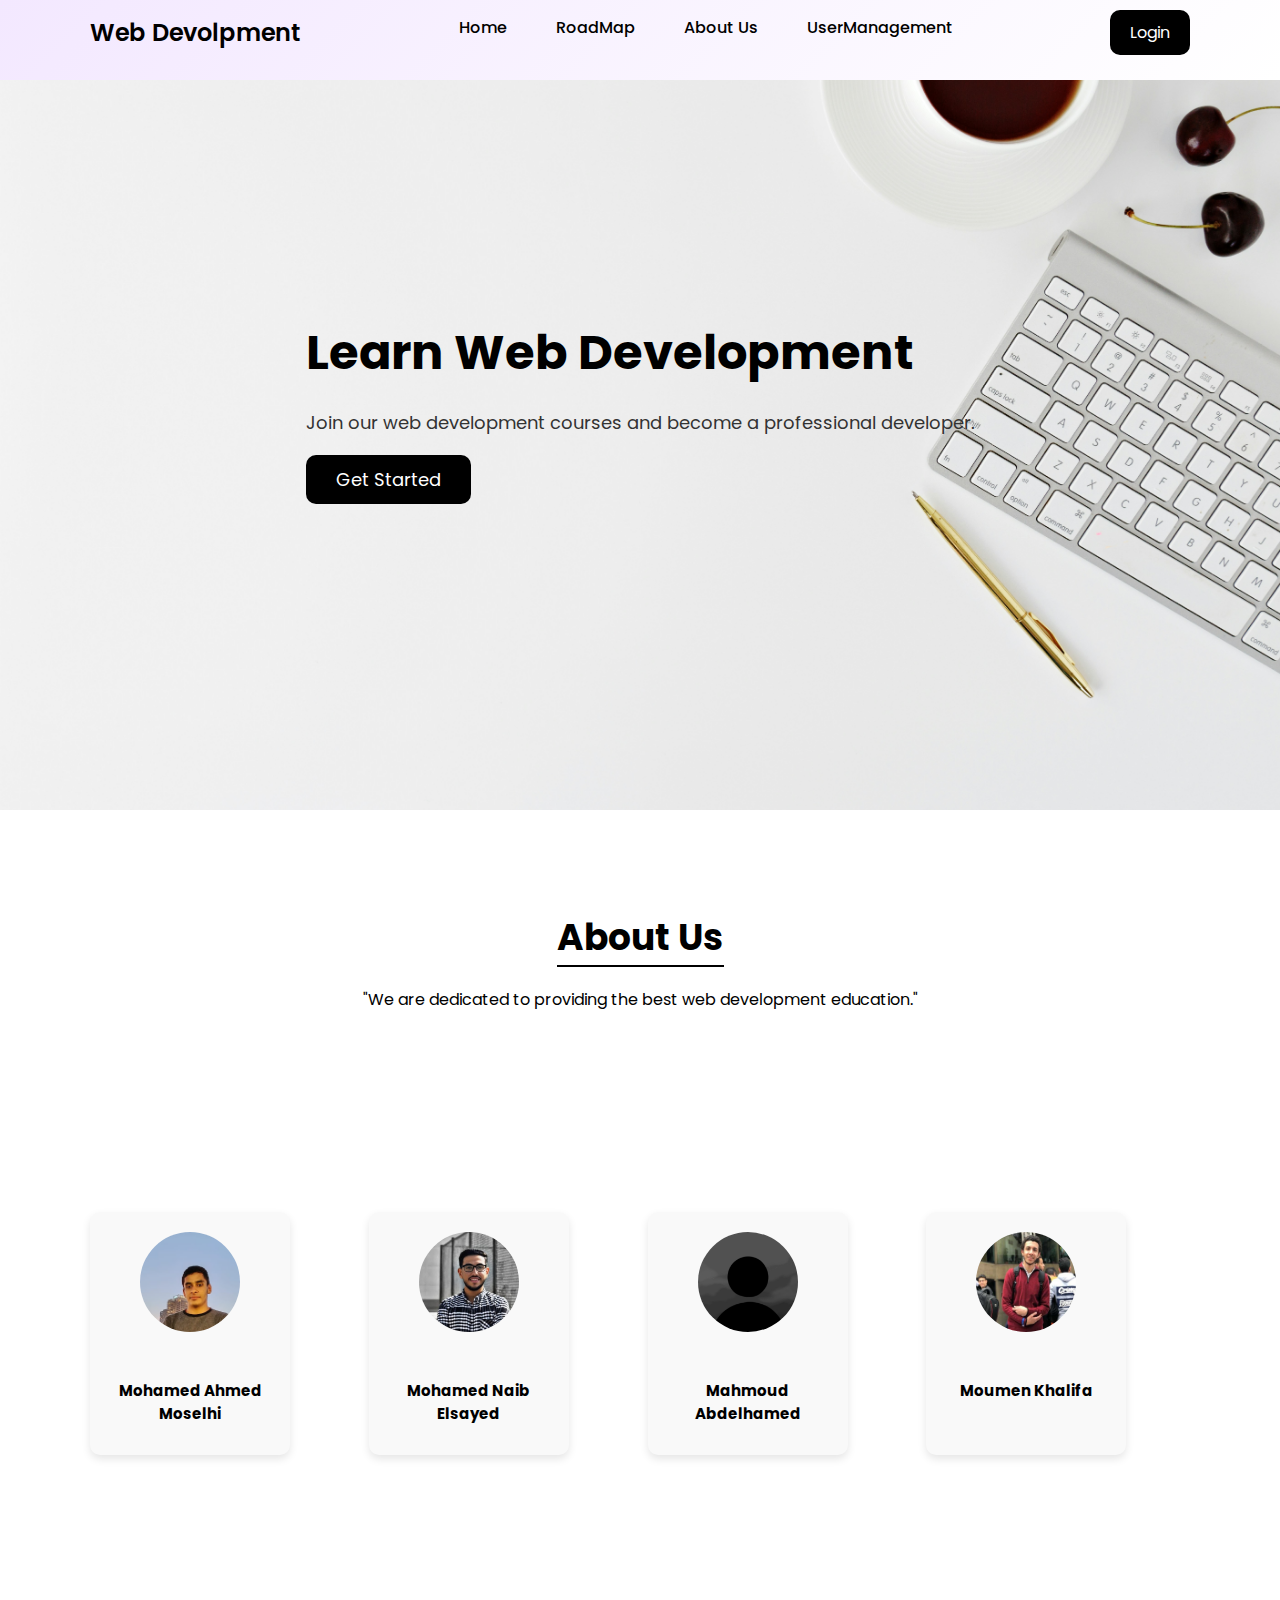
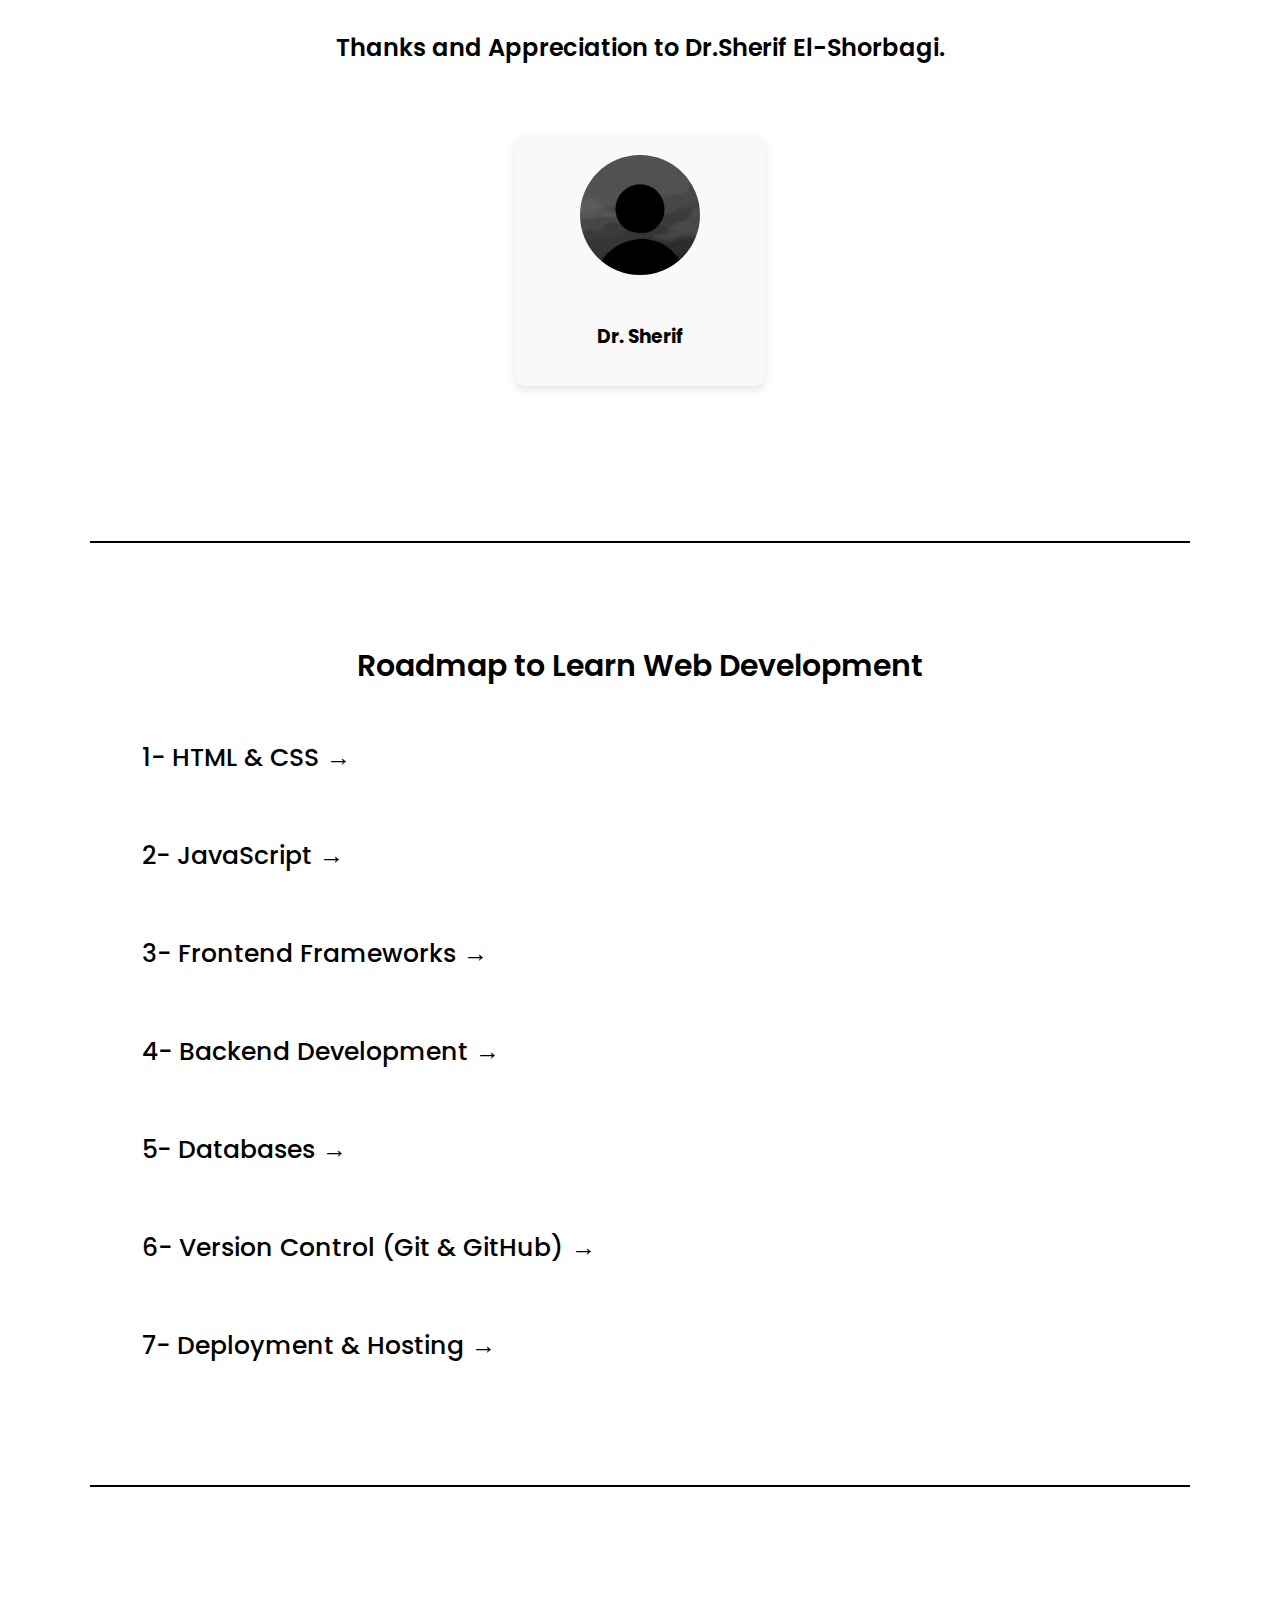
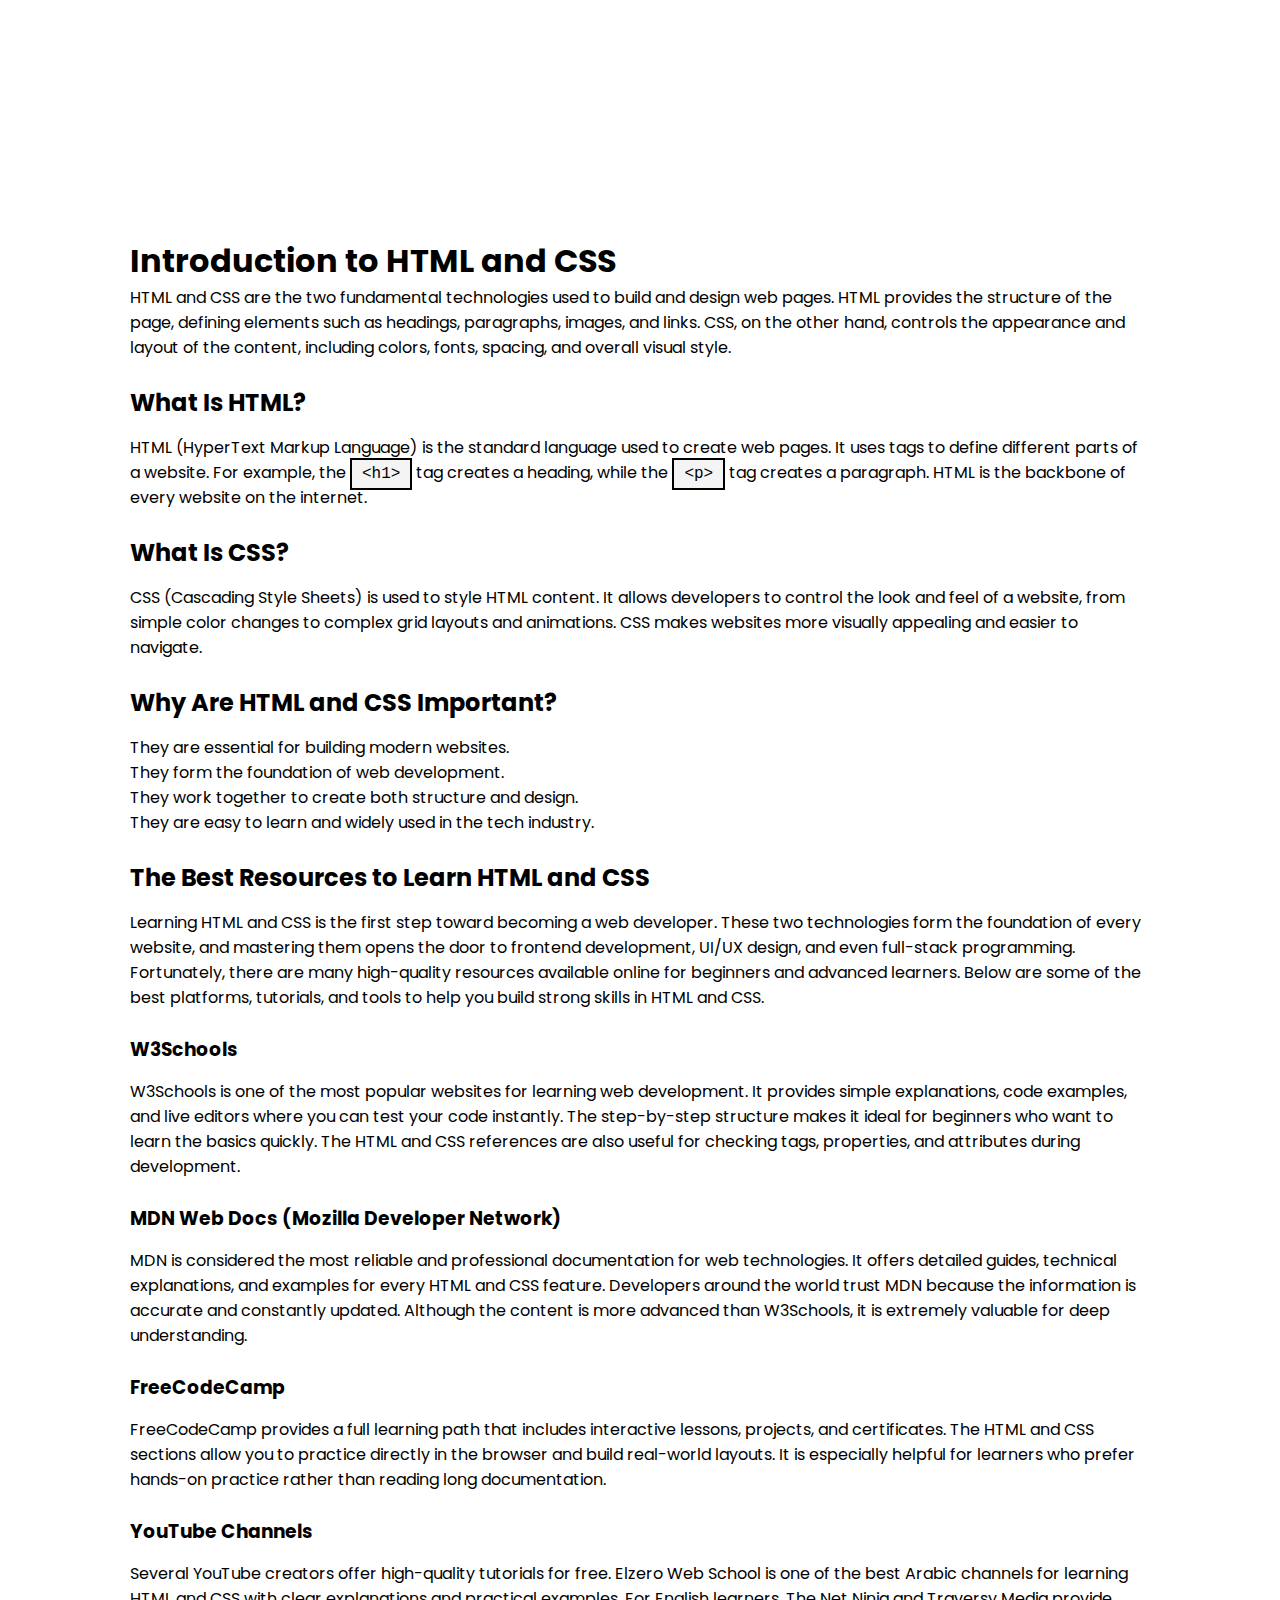
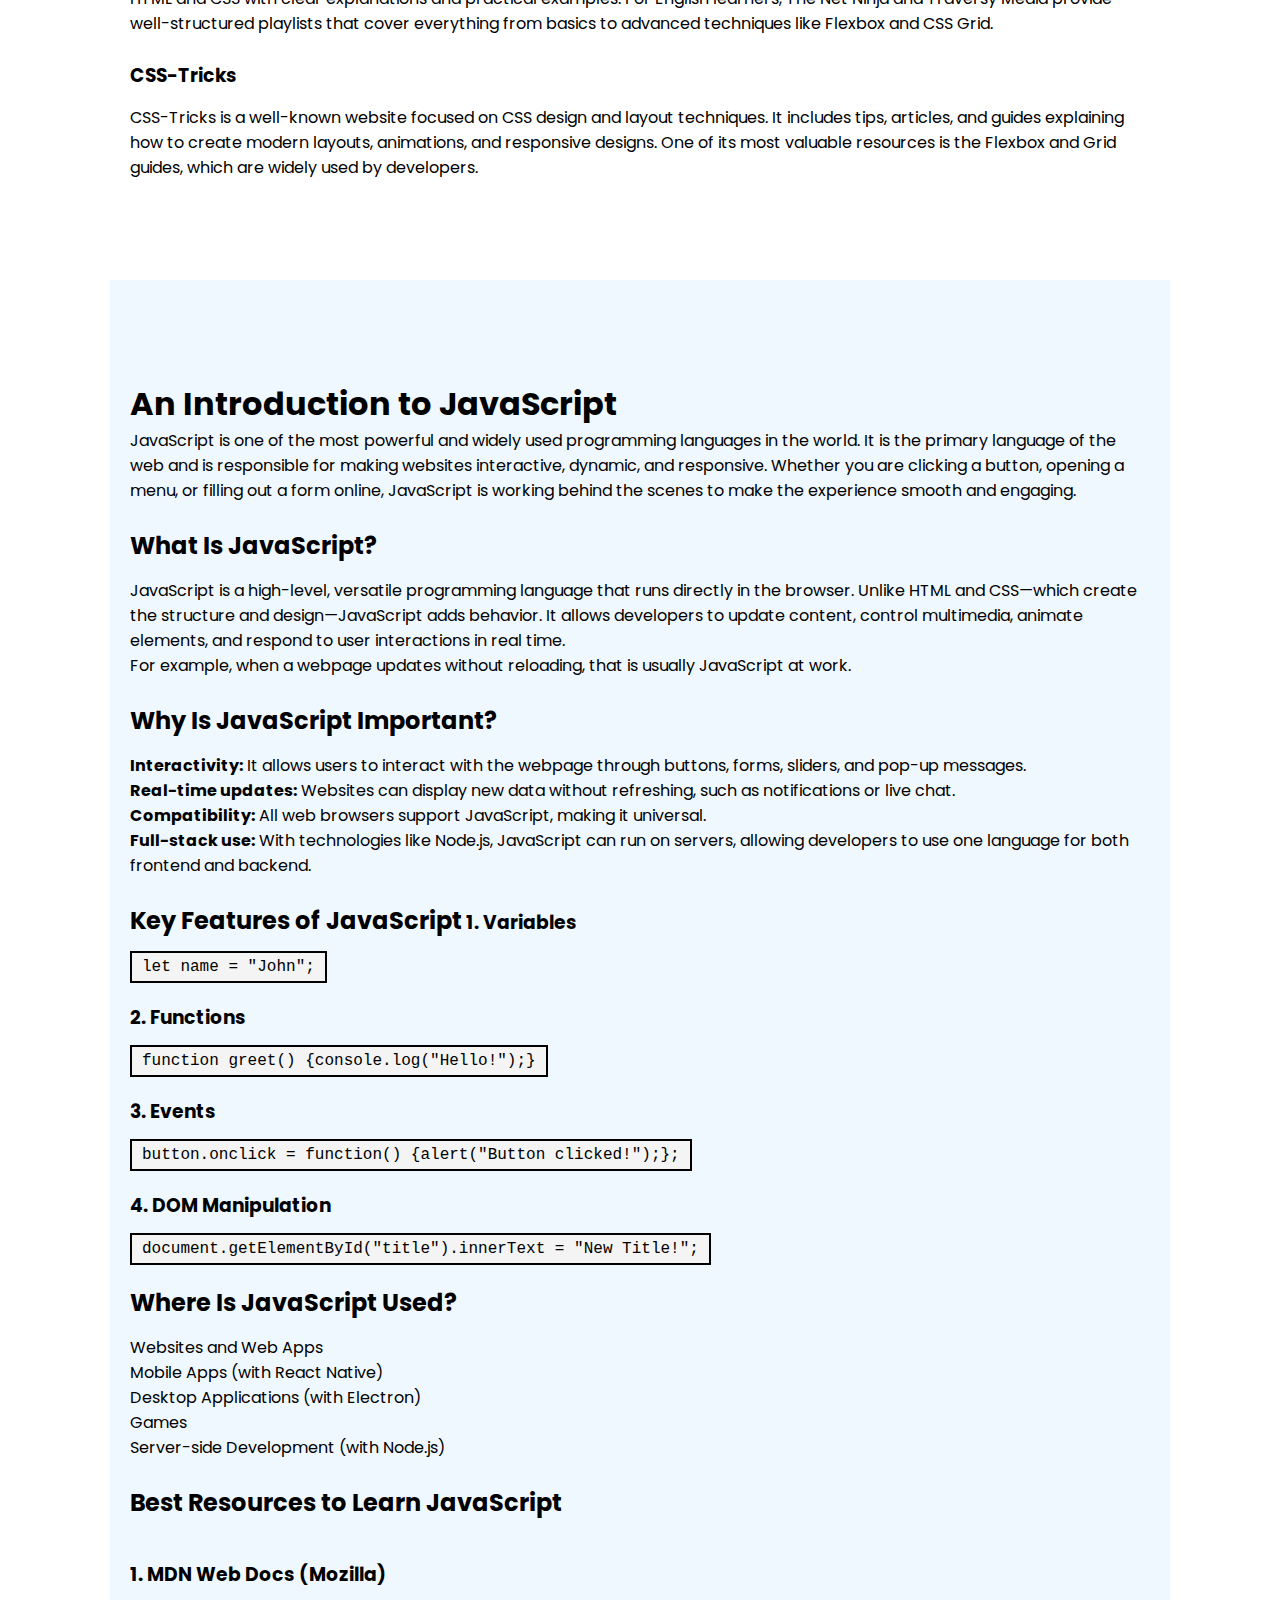
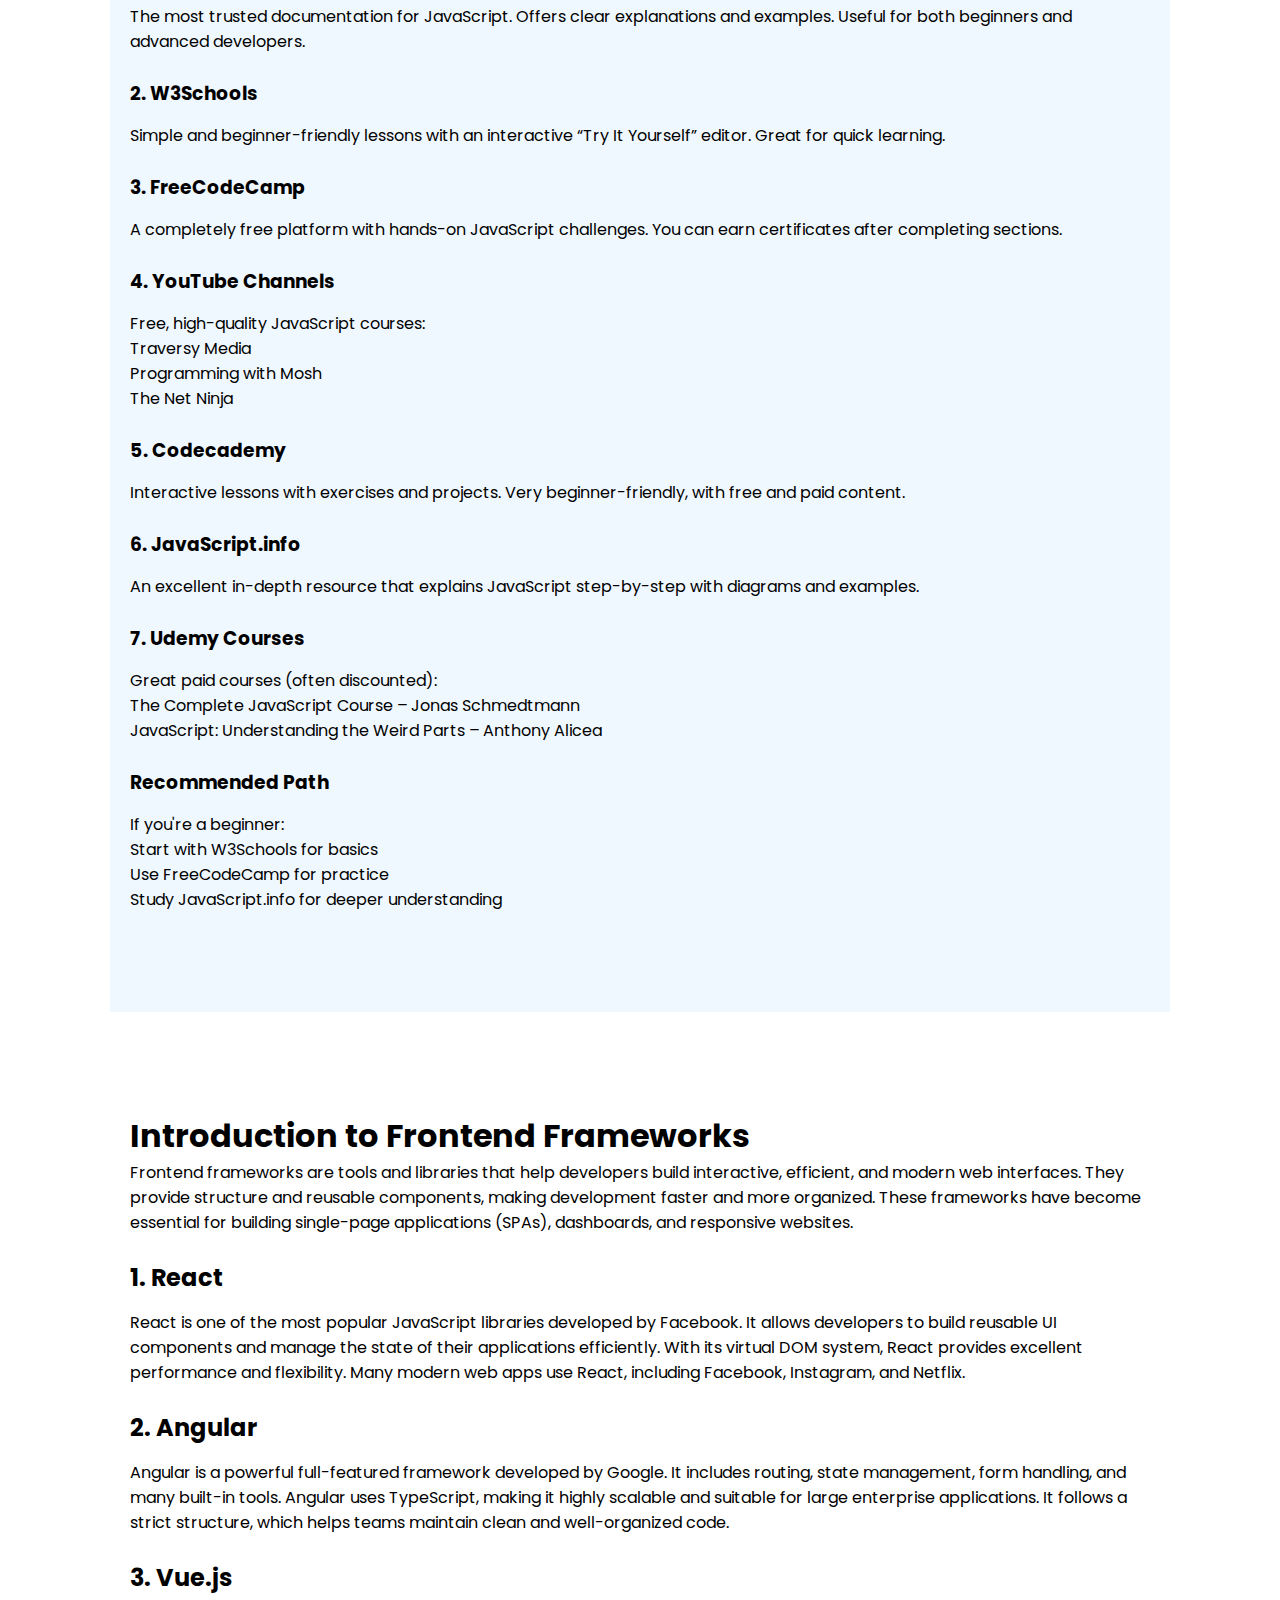
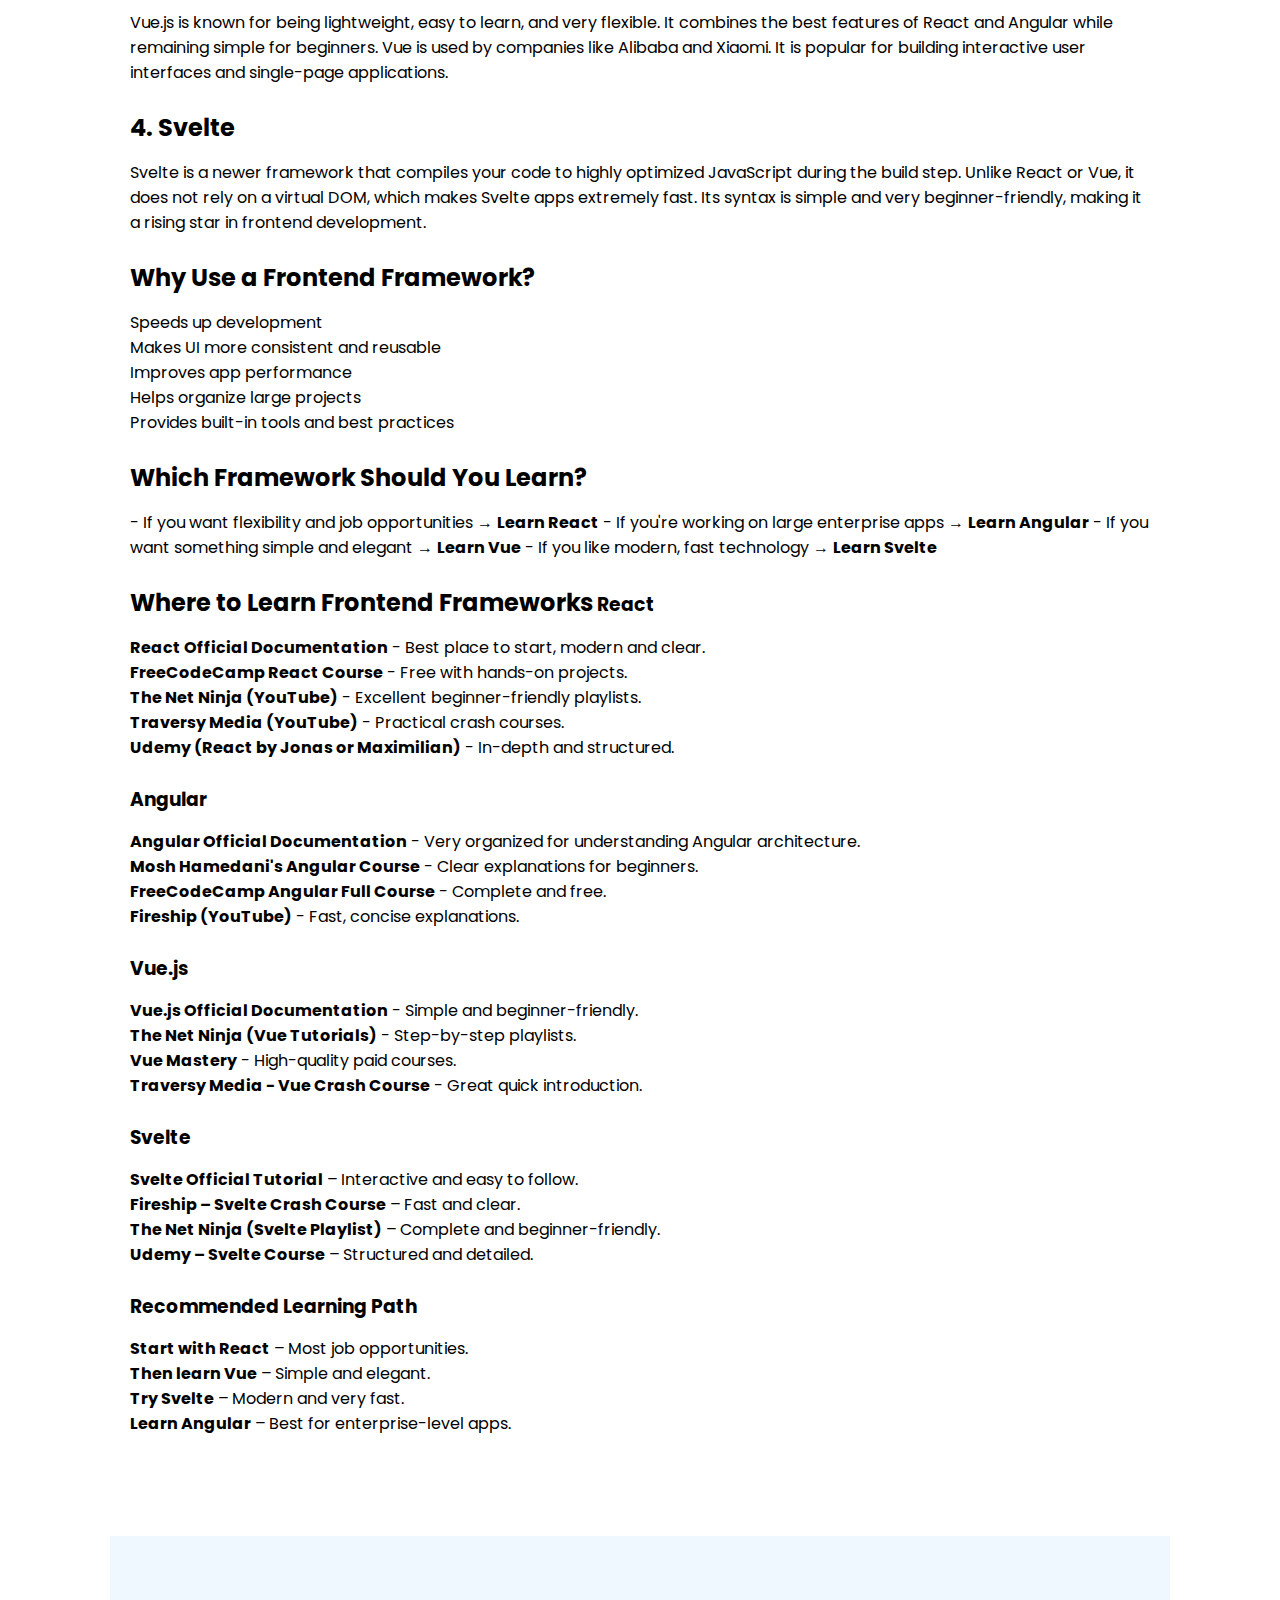
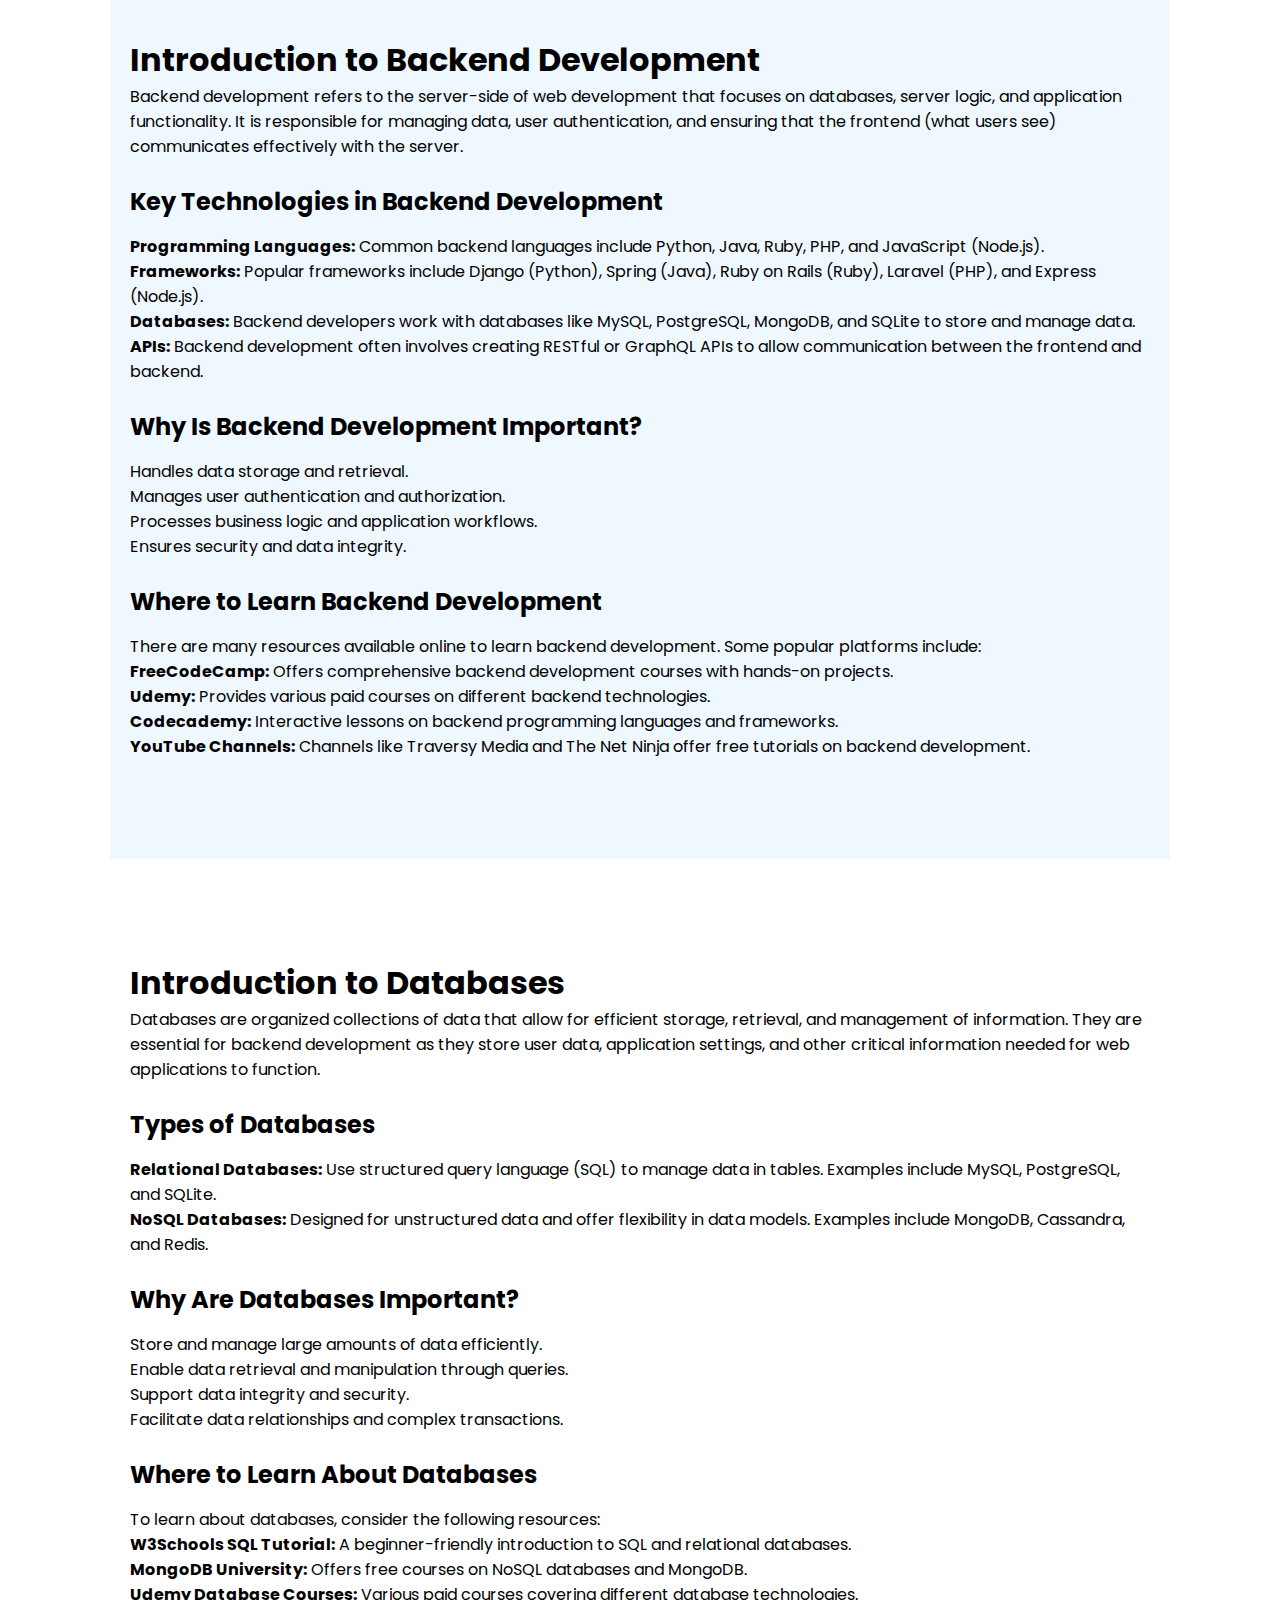
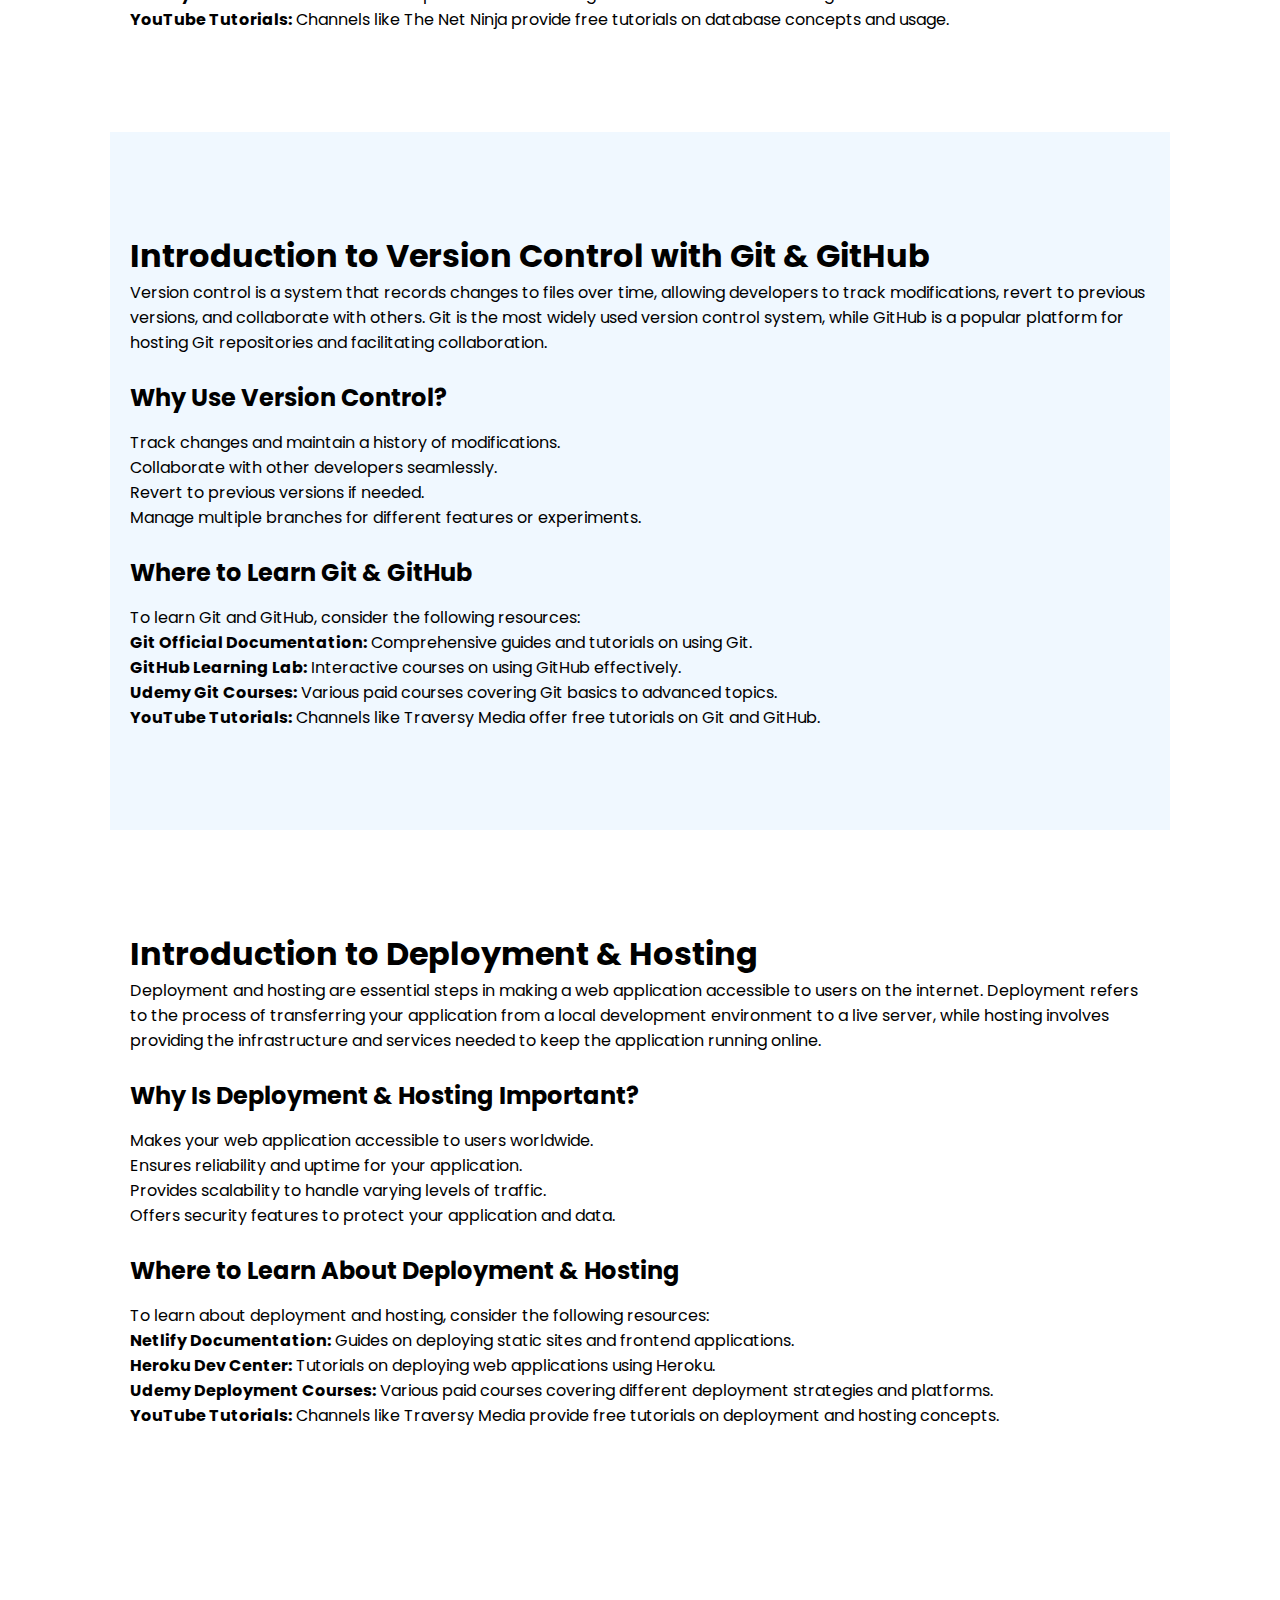
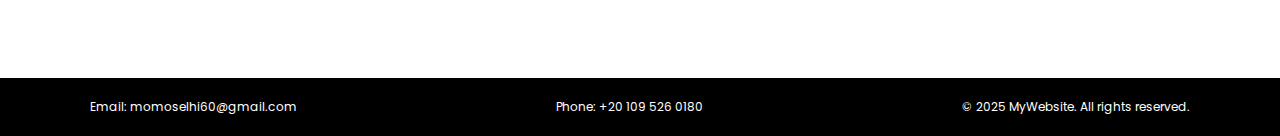
<file: index.html>
<!DOCTYPE html>
<html lang="en">
<head>
    <meta charset="UTF-8">
    <meta name="viewport" content="width=device-width, initial-scale=1.0">
    <link rel="stylesheet" href="style.css">
    <link rel="stylesheet" href="https://cdnjs.cloudflare.com/ajax/libs/font-awesome/6.4.0/css/all.min.css">
    <title>Web Development</title>
</head>
<body>
    <!-- Header -->
    <header class="header">
         <nav class="nav">
            <a href="#" class="nav_logo">Web Devolpment</a>
            <ul class="nav_items">
                <li class="nav_item">
                <a href="#" class="nav_link">Home</a>
                <a href="#roadmap_title" class="nav_link">RoadMap</a>
                <a href="#about-us" class="nav_link">About Us</a>
                <a href="users.html" class="nav_link">UserManagement</a>
            </li>
            </ul>
            <button onclick="location.href='login.html'" class="btn">Login</button>
        </nav>
    </header>
    <!-- Home -->
    <section class="home">
        <div class="home_content">
            <h1 class="home_title">Learn Web Development</h1>
            <p class="home_description">Join our web development courses and become a professional developer.</p>
            <a href="#html" class="btn">Get Started</a>
        </div>
    </section>
    <!-- About Us -->
    <section class="about-us" id="about-us">
        <div class="about-us_section">
            <h2 class="about-us_title">About Us</h2>
            <p class="about-us_description">"We are dedicated to providing the best web development education."</p>
        </div>
        <div class="student">
            <div class="student-cards">
                <div class="student-card">
                    <img src="images/img1.jpg" alt="">
                    <h3 class="stn-name">Mohamed Ahmed Moselhi</h3>    
                </div>
                <div class="student-card">
                    <img src="images/img2.jpg" alt="">
                    <h3 class="stn-name">Mohamed Naib Elsayed</h3>    
                </div>
                <div class="student-card">
                    <img src="images/profile.jpeg" alt="">
                    <h3 class="stn-name">Mahmoud Abdelhamed</h3>    
                </div>
                <div class="student-card">
                    <img src="images/img3.jpg" alt="">
                    <h3 class="stn-name">Moumen Khalifa</h3>    
                </div>
            </div>
        </div>
        <h3 class="thankful">Thanks and Appreciation to Dr.Sherif El-Shorbagi.</h3>
        <div class="doctor">
             <div class="doctor-card">
                <img src="images/profile.jpeg" alt="">
                <h3 class="stn-name">Dr. Sherif</h3>
            </div> 
        </div>
    </section>
    <section class="roadmap">
        <div class="roadmap_section" id="roadmap_title">
            <h2 class="roadmap_title" >Roadmap to Learn Web Development</h2>
            <ul class="roadmap_list">
                <li class="roadmap_item"><a href="#html">1- HTML & CSS <span> &rightarrow;</span></a></li>
                <li class="roadmap_item"><a href="#js">2- JavaScript<span> &rightarrow;</span></a></li>
                <li class="roadmap_item"><a href="#framwork">3- Frontend Frameworks <span> &rightarrow;</span></a></li>
                <li class="roadmap_item"><a href="#backend">4- Backend Development <span> &rightarrow;</span></a></li>
                <li class="roadmap_item"><a href="#database">5- Databases <span> &rightarrow;</span></a></li>
                <li class="roadmap_item"><a href="#git">6- Version Control (Git & GitHub) <span> &rightarrow;</span></a></li>
                <li class="roadmap_item"><a href="#host">7- Deployment & Hosting <span> &rightarrow;</span></a></li>
            </ul>
        </div>
    </section>
    <section class="articles">
        <div class="article" id="html">
            <h1 >Introduction to HTML and CSS</h1>
            <p>
            HTML and CSS are the two fundamental technologies used to build and design web pages. 
            HTML provides the structure of the page, defining elements such as headings, paragraphs, 
            images, and links. CSS, on the other hand, controls the appearance and layout of the content, 
            including colors, fonts, spacing, and overall visual style.
             </p>
            <h2>What Is HTML?</h2>
            <p>
             HTML (HyperText Markup Language) is the standard language used to create web pages. 
            It uses tags to define different parts of a website. For example, the 
            <code>&lt;h1&gt;</code> tag creates a heading, while the <code>&lt;p&gt;</code> tag 
            creates a paragraph. HTML is the backbone of every website on the internet.
            </p>

            <h2>What Is CSS?</h2>
            <p>
            CSS (Cascading Style Sheets) is used to style HTML content. It allows developers 
            to control the look and feel of a website, from simple color changes to complex 
            grid layouts and animations. CSS makes websites more visually appealing and easier 
            to navigate.
            </p>

            <h2>Why Are HTML and CSS Important?</h2>
            <ul>
            <li>They are essential for building modern websites.</li>
            <li>They form the foundation of web development.</li>
            <li>They work together to create both structure and design.</li>
            <li>They are easy to learn and widely used in the tech industry.</li>
            </ul>
            <h2>The Best Resources to Learn HTML and CSS</h2>
            <p>
                Learning HTML and CSS is the first step toward becoming a web developer. These two technologies form the foundation of every website, and mastering them opens the door to frontend development, UI/UX design, and even full-stack programming. Fortunately, there are many high-quality resources available online for beginners and advanced learners. Below are some of the best platforms, tutorials, and tools to help you build strong skills in HTML and CSS.
            </p>
            <h3>W3Schools</h3>
            <p>W3Schools is one of the most popular websites for learning web development. It provides simple explanations, code examples, and live editors where you can test your code instantly. The step-by-step structure makes it ideal for beginners who want to learn the basics quickly. The HTML and CSS references are also useful for checking tags, properties, and attributes during development.
            </p>
            <h3>MDN Web Docs (Mozilla Developer Network)</h3>
            <p>
                MDN is considered the most reliable and professional documentation for web technologies. It offers detailed guides, technical explanations, and examples for every HTML and CSS feature. Developers around the world trust MDN because the information is accurate and constantly updated. Although the content is more advanced than W3Schools, it is extremely valuable for deep understanding.
            </p>
            <h3>FreeCodeCamp </h3>
                <p>
                    FreeCodeCamp provides a full learning path that includes interactive lessons, projects, and certificates. The HTML and CSS sections allow you to practice directly in the browser and build real-world layouts. It is especially helpful for learners who prefer hands-on practice rather than reading long documentation.
                </p>
            <h3>YouTube Channels</h3>
           
            <p>
                Several YouTube creators offer high-quality tutorials for free.
                Elzero Web School is one of the best Arabic channels for learning HTML and CSS with clear explanations and practical examples.
                For English learners, The Net Ninja and Traversy Media provide well-structured playlists that cover everything from basics to advanced techniques like Flexbox and CSS Grid.
            </p>
            <h3>CSS-Tricks</h3>
            <p>
                CSS-Tricks is a well-known website focused on CSS design and layout techniques. It includes tips, articles, and guides explaining how to create modern layouts, animations, and responsive designs. One of its most valuable resources is the Flexbox and Grid guides, which are widely used by developers.
            </p>

        </div>
        <div class="article" id="js">
            <h1>An Introduction to JavaScript</h1>

                <p>JavaScript is one of the most powerful and widely used programming languages in the world. It is the primary language of the web and is responsible for making websites interactive, dynamic, and responsive. Whether you are clicking a button, opening a menu, or filling out a form online, JavaScript is working behind the scenes to make the experience smooth and engaging.</p>

                <h2>What Is JavaScript?</h2>
                <p>JavaScript is a high-level, versatile programming language that runs directly in the browser. Unlike HTML and CSS—which create the structure and design—JavaScript adds behavior. It allows developers to update content, control multimedia, animate elements, and respond to user interactions in real time.</p>
                <p>For example, when a webpage updates without reloading, that is usually JavaScript at work.</p>

                <h2>Why Is JavaScript Important?</h2>
                <ul>
                    <li><strong>Interactivity:</strong> It allows users to interact with the webpage through buttons, forms, sliders, and pop-up messages.</li>
                    <li><strong>Real-time updates:</strong> Websites can display new data without refreshing, such as notifications or live chat.</li>
                    <li><strong>Compatibility:</strong> All web browsers support JavaScript, making it universal.</li>
                    <li><strong>Full-stack use:</strong> With technologies like Node.js, JavaScript can run on servers, allowing developers to use one language for both frontend and backend.</li>
                </ul>

                <h2>Key Features of JavaScript</h2>

                <h3>1. Variables</h3>
                <pre><code>let name = "John";</code></pre>

                <h3>2. Functions</h3>
                <pre><code>function greet() {console.log("Hello!");}</code></pre>
                <h3>3. Events</h3>
                <pre><code>button.onclick = function() {alert("Button clicked!");};</code></pre>
                <h3>4. DOM Manipulation</h3>
                <pre><code>document.getElementById("title").innerText = "New Title!";</code></pre>
                <h2>Where Is JavaScript Used?</h2>
                <ul>
                    <li>Websites and Web Apps</li>
                    <li>Mobile Apps (with React Native)</li>
                    <li>Desktop Applications (with Electron)</li>
                    <li>Games</li>
                    <li>Server-side Development (with Node.js)</li>
                </ul>
                <h2>Best Resources to Learn JavaScript</h2>
                <div class="resource">
                <h3>1. MDN Web Docs (Mozilla)</h3>
                <p>The most trusted documentation for JavaScript. Offers clear explanations and examples. Useful for both beginners and advanced developers.</p>
            </div>

            <div class="resource">
                <h3>2. W3Schools</h3>
                <p>Simple and beginner-friendly lessons with an interactive “Try It Yourself” editor. Great for quick learning.</p>
            </div>

            <div class="resource">
                <h3>3. FreeCodeCamp</h3>
                <p>A completely free platform with hands-on JavaScript challenges. You can earn certificates after completing sections.</p>
            </div>

            <div class="resource">
                <h3>4. YouTube Channels</h3>
                <p>Free, high-quality JavaScript courses:</p>
                <ul>
                    <li>Traversy Media</li>
                    <li>Programming with Mosh</li>
                    <li>The Net Ninja</li>
                </ul>
            </div>

            <div class="resource">
                <h3>5. Codecademy</h3>
                <p>Interactive lessons with exercises and projects. Very beginner-friendly, with free and paid content.</p>
            </div>

            <div class="resource">
                <h3>6. JavaScript.info</h3>
                <p>An excellent in-depth resource that explains JavaScript step-by-step with diagrams and examples.</p>
            </div>

            <div class="resource">
                <h3>7. Udemy Courses</h3>
                <p>Great paid courses (often discounted):</p>
                <ul>
                    <li>The Complete JavaScript Course – Jonas Schmedtmann</li>
                    <li>JavaScript: Understanding the Weird Parts – Anthony Alicea</li>
                </ul>
            </div>

            <h3>Recommended Path</h3>
            <p>If you're a beginner:</p>
            <ul>
                <li>Start with W3Schools for basics</li>
                <li>Use FreeCodeCamp for practice</li>
                <li>Study JavaScript.info for deeper understanding</li>
            </ul>
        </div>
        <div class="article" id="framwork">
            <h1>Introduction to Frontend Frameworks</h1>
            <p>
            Frontend frameworks are tools and libraries that help developers build interactive, efficient, and modern web interfaces. 
            They provide structure and reusable components, making development faster and more organized. 
            These frameworks have become essential for building single-page applications (SPAs), dashboards, and responsive websites.
            </p>
            <h2>1. React</h2>
            <p>
            React is one of the most popular JavaScript libraries developed by Facebook. 
            It allows developers to build reusable UI components and manage the state of their applications efficiently. 
            With its virtual DOM system, React provides excellent performance and flexibility. 
            Many modern web apps use React, including Facebook, Instagram, and Netflix.
            </p>
             <h2>2. Angular</h2>
            <p>
            Angular is a powerful full-featured framework developed by Google. 
            It includes routing, state management, form handling, and many built-in tools. 
            Angular uses TypeScript, making it highly scalable and suitable for large enterprise applications. 
            It follows a strict structure, which helps teams maintain clean and well-organized code.
            </p>
            <h2>3. Vue.js</h2>
            <p>
            Vue.js is known for being lightweight, easy to learn, and very flexible. 
            It combines the best features of React and Angular while remaining simple for beginners. 
            Vue is used by companies like Alibaba and Xiaomi. 
            It is popular for building interactive user interfaces and single-page applications.
            </p>
            <h2>4. Svelte</h2>
            <p>
            Svelte is a newer framework that compiles your code to highly optimized JavaScript during the build step. 
            Unlike React or Vue, it does not rely on a virtual DOM, which makes Svelte apps extremely fast. 
            Its syntax is simple and very beginner-friendly, making it a rising star in frontend development.
            </p>
            <h2>Why Use a Frontend Framework?</h2>
             <ul>
                <li>Speeds up development</li>
                <li>Makes UI more consistent and reusable</li>
                <li>Improves app performance</li>
                <li>Helps organize large projects</li>
                <li>Provides built-in tools and best practices</li>
            </ul>
            <h2>Which Framework Should You Learn?</h2>
            <p>
            - If you want flexibility and job opportunities → <strong>Learn React</strong>  
            - If you're working on large enterprise apps → <strong>Learn Angular</strong>  
            - If you want something simple and elegant → <strong>Learn Vue</strong>  
            - If you like modern, fast technology → <strong>Learn Svelte</strong>
            </p>
            <h2>Where to Learn Frontend Frameworks</h2>
            <h3>React</h3>
            <ul>
                <li><strong>React Official Documentation</strong> - Best place to start, modern and clear.</li>
                <li><strong>FreeCodeCamp React Course</strong> - Free with hands-on projects.</li>
                <li><strong>The Net Ninja (YouTube)</strong> - Excellent beginner-friendly playlists.</li>
                <li><strong>Traversy Media (YouTube)</strong> - Practical crash courses.</li>
                <li><strong>Udemy (React by Jonas or Maximilian)</strong> - In-depth and structured.</li>
            </ul>
            <h3>Angular</h3>
            <ul>
                <li><strong>Angular Official Documentation</strong> - Very organized for understanding Angular architecture.</li>
                <li><strong>Mosh Hamedani's Angular Course</strong> - Clear explanations for beginners.</li>
                <li><strong>FreeCodeCamp Angular Full Course</strong> - Complete and free.</li>
                <li><strong>Fireship (YouTube)</strong> - Fast, concise explanations.</li>
            </ul>
            <h3>Vue.js</h3>
            <ul>
                <li><strong>Vue.js Official Documentation</strong> - Simple and beginner-friendly.</li>
                <li><strong>The Net Ninja (Vue Tutorials)</strong> - Step-by-step playlists.</li>
                <li><strong>Vue Mastery</strong> - High-quality paid courses.</li>
                <li><strong>Traversy Media - Vue Crash Course</strong> - Great quick introduction.</li>
            </ul>
            <h3>Svelte</h3>
            <ul>
                <li><strong>Svelte Official Tutorial</strong> – Interactive and easy to follow.</li>
                <li><strong>Fireship – Svelte Crash Course</strong> – Fast and clear.</li>
                <li><strong>The Net Ninja (Svelte Playlist)</strong> – Complete and beginner-friendly.</li>
                <li><strong>Udemy – Svelte Course</strong> – Structured and detailed.</li>
            </ul>
            <h3>Recommended Learning Path</h3>
            <ul>
                <li><strong>Start with React</strong> – Most job opportunities.</li>
                <li><strong>Then learn Vue</strong> – Simple and elegant.</li>
                <li><strong>Try Svelte</strong> – Modern and very fast.</li>
                <li><strong>Learn Angular</strong> – Best for enterprise-level apps.</li>
            </ul>
        </div>
        <div class="article" id="backend">
            <h1>Introduction to Backend Development</h1>
            <p>
            Backend development refers to the server-side of web development that focuses on databases, 
            server logic, and application functionality. It is responsible for managing data, 
            user authentication, and ensuring that the frontend (what users see) communicates effectively with the server.
            </p>
            <h2>Key Technologies in Backend Development</h2>
            <ul>
                <li><strong>Programming Languages:</strong> Common backend languages include Python, Java, Ruby, PHP, and JavaScript (Node.js).</li>
                <li><strong>Frameworks:</strong> Popular frameworks include Django (Python), Spring (Java), Ruby on Rails (Ruby), Laravel (PHP), and Express (Node.js).</li>
                <li><strong>Databases:</strong> Backend developers work with databases like MySQL, PostgreSQL, MongoDB, and SQLite to store and manage data.</li>
                <li><strong>APIs:</strong> Backend development often involves creating RESTful or GraphQL APIs to allow communication between the frontend and backend.</li>
            </ul>
            <h2>Why Is Backend Development Important?</h2>
            <ul>
                <li>Handles data storage and retrieval.</li>
                <li>Manages user authentication and authorization.</li>
                <li>Processes business logic and application workflows.</li>
                <li>Ensures security and data integrity.</li>
            </ul>
            <h2>Where to Learn Backend Development</h2>
            <p>
                There are many resources available online to learn backend development. Some popular platforms include:
            </p>
            <ul>
                <li><strong>FreeCodeCamp:</strong> Offers comprehensive backend development courses with hands-on projects.</li>
                <li><strong>Udemy:</strong> Provides various paid courses on different backend technologies.</li>
                <li><strong>Codecademy:</strong> Interactive lessons on backend programming languages and frameworks.</li>
                <li><strong>YouTube Channels:</strong> Channels like Traversy Media and The Net Ninja offer free tutorials on backend development.</li>
            </ul>
        </div>
        <div class="article" id="database">
            <h1>Introduction to Databases</h1>
            <p>
            Databases are organized collections of data that allow for efficient storage, retrieval, and management of information. 
            They are essential for backend development as they store user data, application settings, and other critical information needed for web applications to function.
            </p>
            <h2>Types of Databases</h2>
            <ul>
                <li><strong>Relational Databases:</strong> Use structured query language (SQL) to manage data in tables. Examples include MySQL, PostgreSQL, and SQLite.</li>
                <li><strong>NoSQL Databases:</strong> Designed for unstructured data and offer flexibility in data models. Examples include MongoDB, Cassandra, and Redis.</li>
            </ul>
            <h2>Why Are Databases Important?</h2>
            <ul>
                <li>Store and manage large amounts of data efficiently.</li>
                <li>Enable data retrieval and manipulation through queries.</li>
                <li>Support data integrity and security.</li>
                <li>Facilitate data relationships and complex transactions.</li>
            </ul>
            <h2>Where to Learn About Databases</h2>
            <p>
                To learn about databases, consider the following resources:
            </p>
            <ul>
                <li><strong>W3Schools SQL Tutorial:</strong> A beginner-friendly introduction to SQL and relational databases.</li>
                <li><strong>MongoDB University:</strong> Offers free courses on NoSQL databases and MongoDB.</li>
                <li><strong>Udemy Database Courses:</strong> Various paid courses covering different database technologies.</li>
                <li><strong>YouTube Tutorials:</strong> Channels like The Net Ninja provide free tutorials on database concepts and usage.</li>
            </ul>
        </div>
        <div class="article" id="git">
            <h1>Introduction to Version Control with Git & GitHub</h1>
            <p>
            Version control is a system that records changes to files over time, allowing developers to track modifications, revert to previous versions, and collaborate with others. 
            Git is the most widely used version control system, while GitHub is a popular platform for hosting Git repositories and facilitating collaboration.
            </p>
            <h2>Why Use Version Control?</h2>
            <ul>
                <li>Track changes and maintain a history of modifications.</li>
                <li>Collaborate with other developers seamlessly.</li>
                <li>Revert to previous versions if needed.</li>
                <li>Manage multiple branches for different features or experiments.</li>
            </ul>
            <h2>Where to Learn Git & GitHub</h2>
            <p>
                To learn Git and GitHub, consider the following resources:
            </p>
            <ul>
                <li><strong>Git Official Documentation:</strong> Comprehensive guides and tutorials on using Git.</li>
                <li><strong>GitHub Learning Lab:</strong> Interactive courses on using GitHub effectively.</li>
                <li><strong>Udemy Git Courses:</strong> Various paid courses covering Git basics to advanced topics.</li>
                <li><strong>YouTube Tutorials:</strong> Channels like Traversy Media offer free tutorials on Git and GitHub.</li>
            </ul>
        </div>
        <div class="article" id="host">
            <h1>Introduction to Deployment & Hosting</h1>
            <p>
            Deployment and hosting are essential steps in making a web application accessible to users on the internet. 
            Deployment refers to the process of transferring your application from a local development environment to a live server, 
            while hosting involves providing the infrastructure and services needed to keep the application running online.
            </p>
            <h2>Why Is Deployment & Hosting Important?</h2>
            <ul>
                <li>Makes your web application accessible to users worldwide.</li>
                <li>Ensures reliability and uptime for your application.</li>
                <li>Provides scalability to handle varying levels of traffic.</li>
                <li>Offers security features to protect your application and data.</li>
            </ul>
            <h2>Where to Learn About Deployment & Hosting</h2>
            <p>
                To learn about deployment and hosting, consider the following resources:
            </p>
            <ul>
                <li><strong>Netlify Documentation:</strong> Guides on deploying static sites and frontend applications.</li>
                <li><strong>Heroku Dev Center:</strong> Tutorials on deploying web applications using Heroku.</li>
                <li><strong>Udemy Deployment Courses:</strong> Various paid courses covering different deployment strategies and platforms.</li>
                <li><strong>YouTube Tutorials:</strong> Channels like Traversy Media provide free tutorials on deployment and hosting concepts.</li>
            </ul>
        </div>
    </section>
    <!-- footer -->
    <footer>
        <div class="footer" id="footer">
        <p>Email: <a href="momoselhi60@gmail.com">momoselhi60@gmail.com</a></p>
        <p>Phone: <a href="tel:+201095260180">+20 109 526 0180</a></p>
        <p>© 2025 MyWebsite. All rights reserved.</p></div>
    </footer>
</body>
</html>
</file>
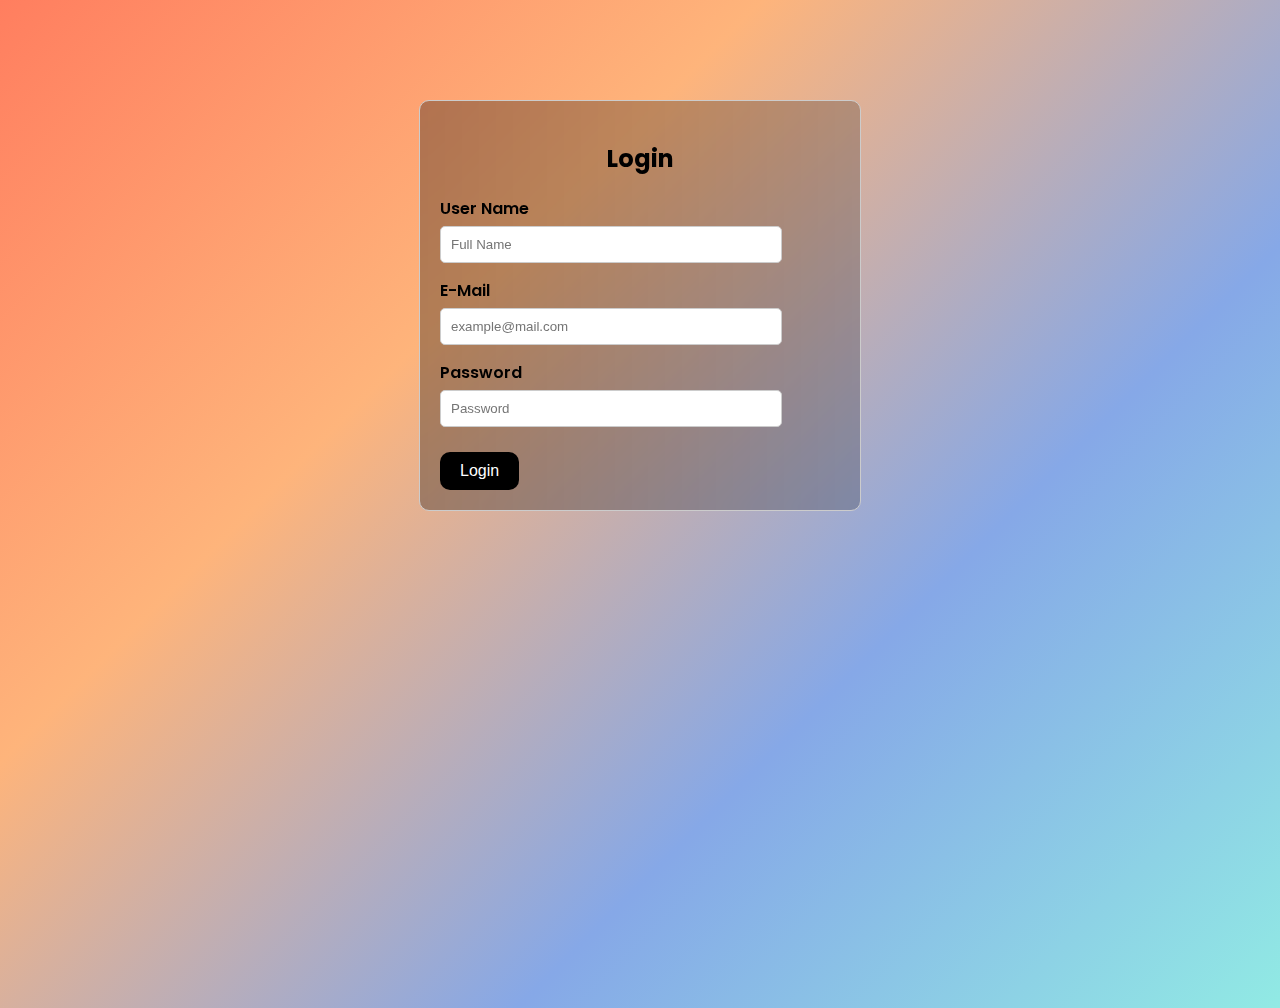
<file: login.html>
<!DOCTYPE html>
<html lang="en">
<head>
    <meta charset="UTF-8">
    <meta name="viewport" content="width=device-width, initial-scale=1.0">
    <link rel="stylesheet" href="log_style.css">
    <title>Web Development</title>
</head>
<body>
    <div class="login">
        <h2>Login</h2>
        <form action="index.html">
            <div class="input-group">
                <label for="username">User Name</label>
                <input type="text" id="username" name="username" required placeholder="Full Name">
            </div>
            <div class="input-group">
                <label for="Email">E-Mail</label>
                <input type="email" id="email" name="email" required placeholder="example@mail.com">
            </div>
            <div class="input-group">
                <label for="password">Password</label>
                <input type="password" id="password" name="password" required placeholder="Password">
            </div>
            <button type="submit" class="btn">Login</button>
        </form>
    </div>
</body>
</html>
</file>
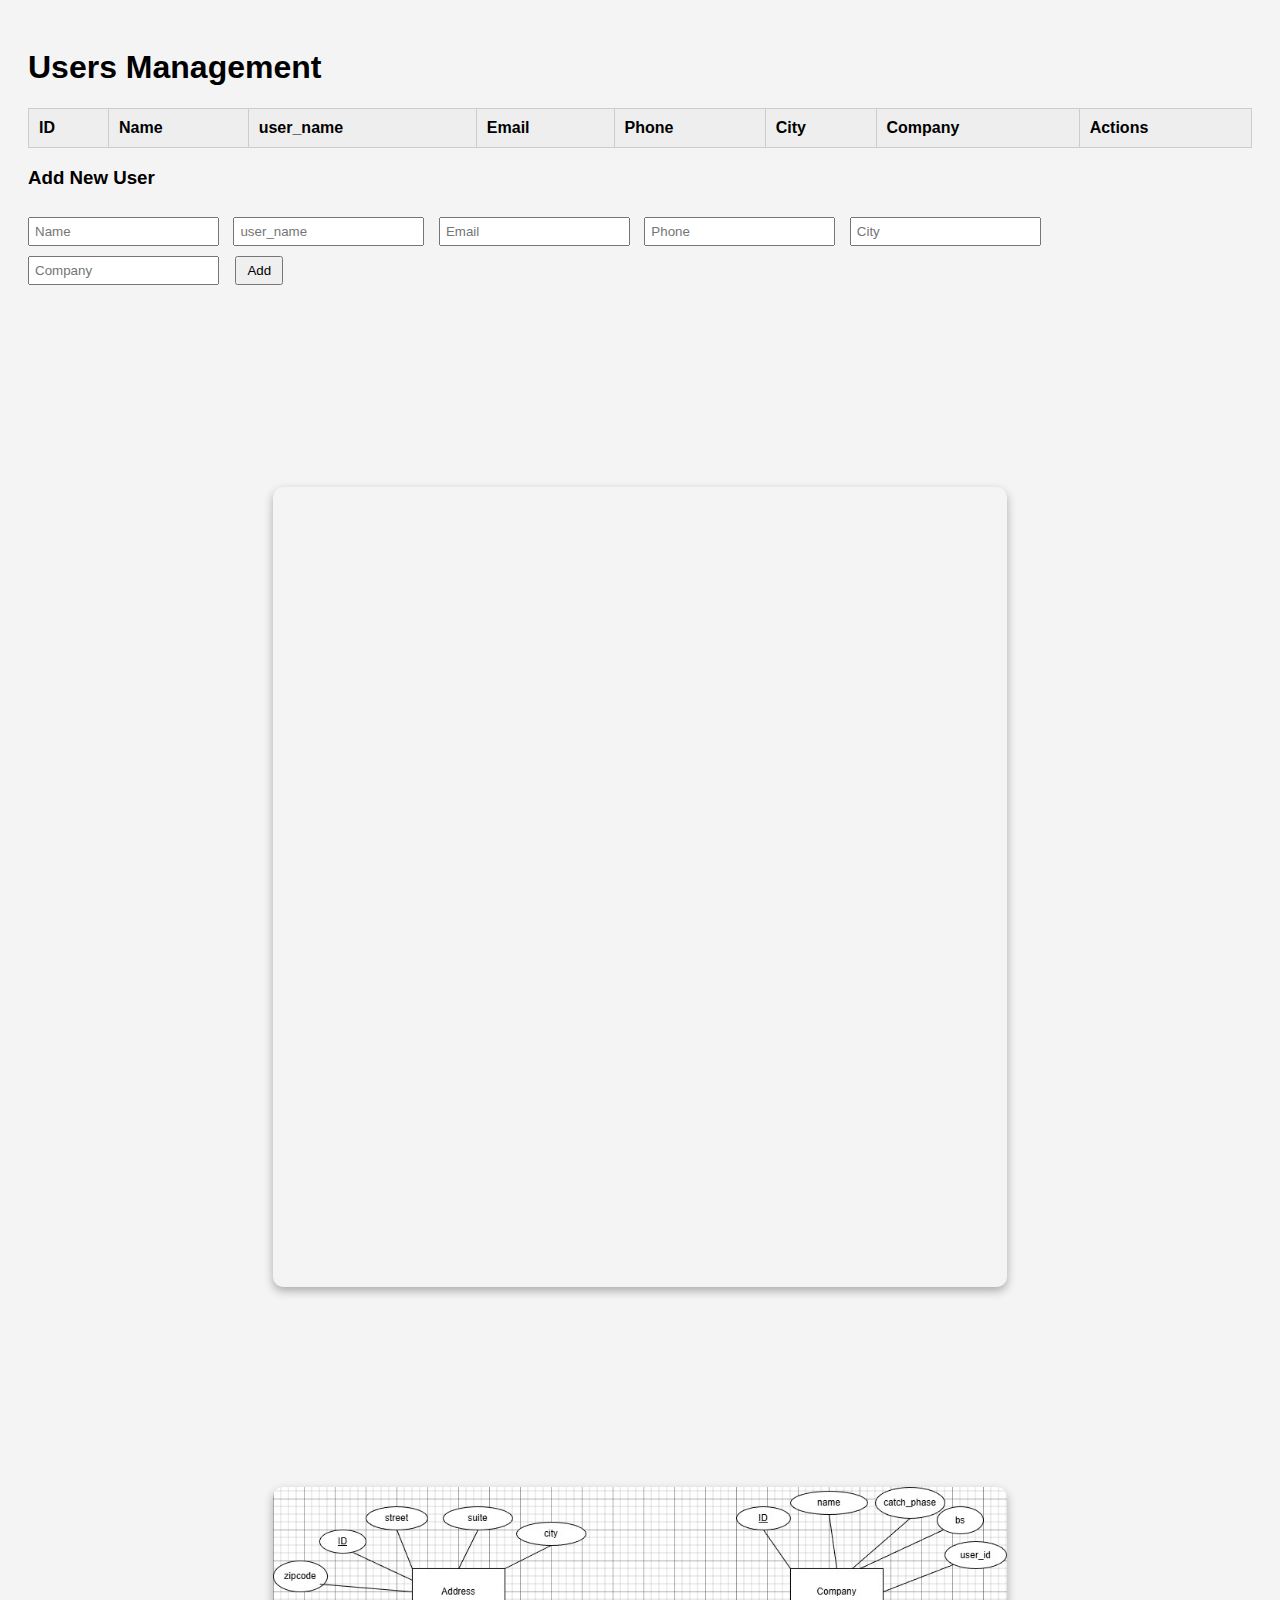
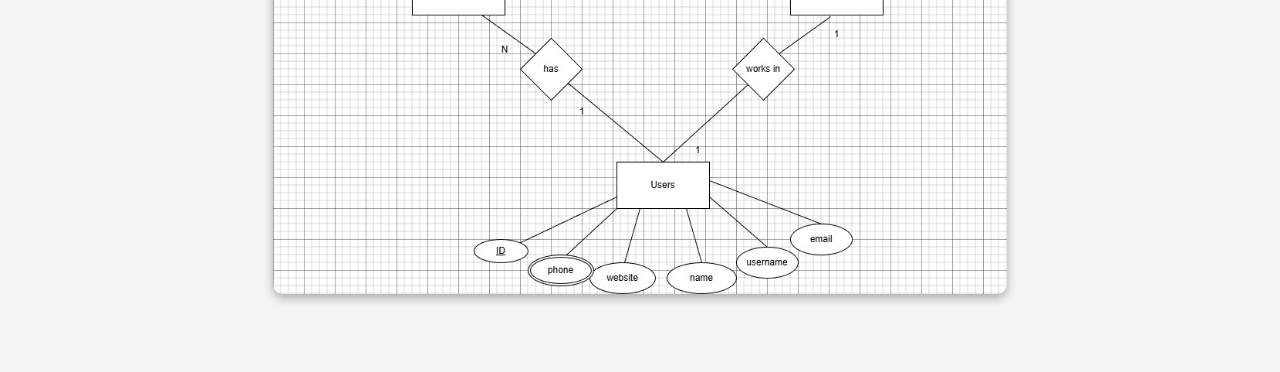
<file: users.html>
<!DOCTYPE html>
<html lang="ar">
<head>
<meta charset="UTF-8">
<meta name="viewport" content="width=device-width, initial-scale=1.0">
<title>إدارة المستخدمين</title>
<style>
  body { font-family: Arial, sans-serif; padding: 20px; background: #f4f4f4; }
  table { width: 100%; border-collapse: collapse; background: #fff; }
  th, td { padding: 10px; border: 1px solid #ccc; text-align: left; }
  th { background: #eee; }
  button { padding: 5px 10px; margin: 2px; }
  form input { padding: 5px; margin-right: 10px; margin-top: 10px; }
</style>
</head>
<body>

<h1>Users Management</h1>

<table>
  <tr>
  <th>ID</th>
  <th>Name</th>
  <th>user_name</th>
  <th>Email</th>
  <th>Phone</th>
  <th>City</th>
  <th>Company</th>
  <th>Actions</th>
</tr>
  <tbody id="users-table-body"></tbody>
</table>
<h3>Add New User</h3>
<form id="add-user-form">
  <input type="text" placeholder="Name" id="new-name" required>
  <input type="text" placeholder="user_name" id="new-username" required>
  <input type="email" placeholder="Email" id="new-email" required>
  <input type="text" placeholder="Phone" id="new-phone">
  <input type="text" placeholder="City" id="new-city">
  <input type="text" placeholder="Company" id="new-company">
  <button type="submit">Add</button>
</form>
<iframe 
    src="Data_Engineering_ERD_Schema.pdf" 
    style="
        width:60%; 
        height:800px; 
        border-radius:10px; 
        box-shadow: 0 4px 10px rgba(0,0,0,0.3);
        border:none;
        display:block;
        margin: 200px auto;
    ">
</iframe>
<img src="images/ERD.jpg" alt="ERD Schema" 
    style="
        width:60%; 
        height:auto; 
        border-radius:10px; 
        box-shadow: 0 4px 10px rgba(0,0,0,0.3);
        display:block;
        margin: 50px auto;
    ">
<script>
const tableBody = document.getElementById('users-table-body');
let usersData = [];

// Fetch users from API
function fetchUsers() {
  fetch('https://jsonplaceholder.typicode.com/users')
    .then(res => res.json())
    .then(users => {
      usersData = users;
      renderTable();
    });
}

// Display users in table
function renderTable() {
  tableBody.innerHTML = '';
  usersData.forEach((user, index) => {
    const tr = document.createElement('tr');
    tr.innerHTML = `
  <td>${user.id}</td>
  <td>${user.name}</td>
  <td>${user.username}</td>
  <td>${user.email}</td>
  <td>${user.phone || '-'}</td>
  <td>${user.address?.city || '-'}</td>
  <td>${user.company?.name || '-'}</td>
  <td>
    <button onclick="editUser(${user.id})">Edit</button>
    <button onclick="deleteUser(${user.id})">Remove</button>
  </td>
`;
    tableBody.appendChild(tr);
  });
}

// Delete user
function deleteUser(id) {
  usersData = usersData.filter(u => u.id !== id);
  renderTable();
}

// Edit user 
function editUser(id) {
  const user = usersData.find(u => u.id === id);
  
  const newName = prompt("New Name", user.name);
  const newUsername = prompt("New user_name", user.username);
  const newEmail = prompt("New Email", user.email);
  const newPhone = prompt("New Phone", user.phone || '');
  const newCity = prompt("New City", user.address?.city || '');
  const newCompany = prompt("New Company", user.company?.name || '');
  
  if(newName && newUsername && newEmail){
    user.name = newName;
    user.username = newUsername;
    user.email = newEmail;
    user.phone = newPhone;
    user.address = { ...user.address, city: newCity };
    user.company = { ...user.company, name: newCompany };
    
    renderTable();
  }
}

// Add new user
const form = document.getElementById('add-user-form');
form.addEventListener('submit', function(e) {
  e.preventDefault();
  const newUser = {
  id: usersData.length ? usersData[usersData.length - 1].id + 1 : 1,
  name: document.getElementById('new-name').value,
  username: document.getElementById('new-username').value,
  email: document.getElementById('new-email').value,
  phone: document.getElementById('new-phone').value,
  address: {
    street: '',
    suite: '',
    city: document.getElementById('new-city').value,
    zipcode: '',
    geo: { lat: '', lng: '' }
  },
  company: {
    name: document.getElementById('new-company').value,
    catchPhrase: '',
    bs: ''
  }
};

  usersData.push(newUser);
  form.reset();
  renderTable();
});

// Initial fetch
fetchUsers();
</script>

</body>
</html>
</file>
<file: style.css>
@import url('https://fonts.googleapis.com/css2?family=Poppins:ital,wght@0,100;0,200;0,300;0,400;0,500;0,600;0,700;0,800;0,900;1,100;1,200;1,300;1,400;1,500;1,600;1,700;1,800;1,900&display=swap');
html{
    scroll-behavior: smooth;
}
* {
    margin: 0;
    padding: 0;
    box-sizing: border-box;
    font-family: 'Poppins', sans-serif;
}
::selection {
    background-color: #000;
    color: #fff;
}
a {
    text-decoration: none;
}
code {
    font-family: 'Courier New', Courier, monospace;
    border: 2px solid #000;
    background-color: #f4f4f4;
    padding: 5px 10px;
}
li{
    list-style: none;
}
.header{
    background: linear-gradient(135deg,#f3e8ff,#ffffff);
    position: fixed;
    height: 80px;
    width: 100%;
    z-index: 100;
    padding: 0 20px;

}
.nav{
    max-width: 1100px;
    width: 100%;
    margin: auto;
    display: flex;
    justify-content: space-between;
}
.nav_logo{
    margin-top: 15px;
    font-size: 24px;
    font-weight: 600;
    color: #000;

}
.btn{
    margin-top: 10px;
    padding: 10px 20px;
    background-color: #000;
    color: #fff;
    border: none;
    border-radius: 10px;
    font-size: 16px;
    cursor: pointer;
    transition: all 0.3s ease;
}
.btn:hover{
    background-color: #333;
}
.nav_link:hover{
    color: #d9d9d9;
}
.nav_item{
    display: flex;
    align-items: center;
    justify-content: space-between;
    height: 100%;
    list-style: none;
    column-gap: 25px;
    margin: 0 10px;
}
.nav_item a{
    color: #000;
    font-size: 16px;
    font-weight: 500;
    padding: 8px 12px;
    transition: all 0.3s ease;
}
.home{
    display: flex;
    
    background-image: url(images/home_bkg.jpg);
    background-size: cover;
    background-position: center;
    height: 90vh;
}
.home_content{
    max-width: 600px;
    display: inline-block;
    align-items: center;
    justify-content: space-between;
    padding: 100px 50px;
    max-width: 1100px;
    margin: auto;
}
.home_title{
    font-size: 48px;
    font-weight: 700;
    color: #000;
    margin-bottom: 20px;
}
.home_description{
    font-size: 18px;
    color: #333;
    margin-bottom: 30px;
}
.home_content .btn{
    font-size: 18px;
    padding: 12px 30px;
}

.student{
    padding: 100px 20px;
    width: 100%;
    margin: auto;
}
.student{
    width: 100%;
    padding: 100px 20px;
}
.student .student-cards {
    display: grid;
    grid-template-columns: repeat(auto-fit, minmax(150px, 1fr));
    gap: 15px;
    max-width: 1100px;
    margin: auto;
}
.student .student-cards .student-card {
    background-color: #f9f9f9;
    width: 200px;
    border-radius: 10px;
    box-shadow: 0 4px 8px rgba(0, 0, 0, 0.1);
    padding: 20px;
    text-align: center;
    transition: transform 0.3s ease;
}
.student .student-cards .student-card:hover {
    transform: translateY(-10px);
}
.student .student-cards .student-card img {
    width: 100px;
    height: 100px;
    border-radius: 50%;
    object-fit: cover;
    margin-bottom: 15px;
}
.student .student-cards .student-card .stn-name {
    font-size: 15px;
    margin-bottom: 10px;
}
.about-us_section {
    padding: 100px 20px;
    background-color: #fff;
    text-align: center;
}
.about-us_section h2 {
    font-size: 36px;
    margin-bottom: 20px;
    border-bottom: #000 2px solid;
    display: inline-block;
}
.doctor {
    padding: 5px 20px;
    width: 100%;
    margin: auto;
    justify-content: center;
    display: flex;
}
.doctor-card {
    background-color: #f9f9f9;
    width: 250px;
    border-radius: 10px;
    box-shadow: 0 4px 8px rgba(0, 0, 0, 0.1);
    padding: 20px;
    text-align: center;
    transition: transform 0.3s ease;
    margin: auto;
    display: inline-block;
    justify-content: center;
}
.doctor-card img {
    width: 120px;
    height: 120px;
    border-radius: 50%;
    object-fit: cover;
    margin-bottom: 15px;
}
.thankful {
    font-size: 24px;
    font-weight: 600;
    display: flex;
    justify-content: center;
    padding: 50px 20px;
}
.roadmap_section {
    width: 100%;
    padding: 100px 20px;

}
.roadmap{
    border-top:2px solid #000;
    max-width: 1100px;
    margin: 150px auto;
    border-bottom:2px solid #000;
}
.roadmap_list{
    list-style: none;
    display: flex;
    flex-direction: column;
    row-gap: 20px;

}
.roadmap_list a {
    color: #000;
    font-size: 25px;
    font-weight: 500;
    padding: 8px 12px;
}
.roadmap_item{
    padding: 20px;
    transition: transform 0.3s ease;
    display: inline-block;
}
.roadmap_item:hover {
    transform: translateX(10px);
}
.roadmap_title{
    font-size: 30px;
    font-weight: 600;
    margin-bottom: 30px;
    display: flex;
    justify-content: center;

}
.articles{
    padding: 100px 20px;
    width: 100%;
    margin: auto;
    max-width: 1100px;
}
.article{
    display: inline-block;
    padding: 100px 20px;
    width: 100%;
    margin: auto;
}
.article h2,h3{
    display: inline-block;
    text-align: center;
    margin: 25px 0 15px 0;
}
#js,#backend,#git {
    background-color: #f0f8ff;
}
footer {
    background-color: #000;
    padding: 20px 30px;
    margin-top: 50px;
}
footer a {
    color: #fff;
    transition: color 0.3s ease;
}
footer a:hover {
    color: #d9d9d9;
}
.footer {
    font-size: 12px;
    color: #fff;
    display: flex;
    justify-content: space-between;
    max-width: 1100px;
    margin: auto;
    text-align: center;
}
/* login page */
</file>
<file: log_style.css>
@import url('https://fonts.googleapis.com/css2?family=Poppins:ital,wght@0,100;0,200;0,300;0,400;0,500;0,600;0,700;0,800;0,900;1,100;1,200;1,300;1,400;1,500;1,600;1,700;1,800;1,900&display=swap');
.login{
    max-width: 400px;
    margin: 100px auto;
    padding: 20px;
    border: 1px solid #ccc;
    border-radius: 10px;
    background: linear-gradient(to right,rgba(0,0,0,0.3),rgba(0,0,0,0.2));
    backdrop-filter: blur(10px);
    -webkit-backdrop-filter: blur(10px);
    z-index: 10;
}
.login h2{
    text-align: center;
    margin-bottom: 20px;
}
.input-group{
    margin-bottom: 15px;
    width: 80%;
}
.input-group label{
    display:block;
    margin-bottom: 5px;
    font-weight: 600;
}
.input-group input{
    width: 100%;
    padding: 10px;
    border: 1px solid #ccc;
    border-radius: 5px;
}
body{
    height: 100vh;
    background: linear-gradient(135deg, #ff7e5f, #feb47b, #86a8e7, #91eae4);
    background-position: center;
    padding: auto;
    font-family: 'Poppins', sans-serif;
    background-repeat: no-repeat;
}
button{
    margin-top: 10px;
    padding: 10px 20px;
    background-color: #000;
    color: #fff;
    border: none;
    border-radius: 10px;
    font-size: 16px;
    cursor: pointer;
    transition: all 0.3s ease;
}
button:hover{
    background-color: #333;
}
</file>
